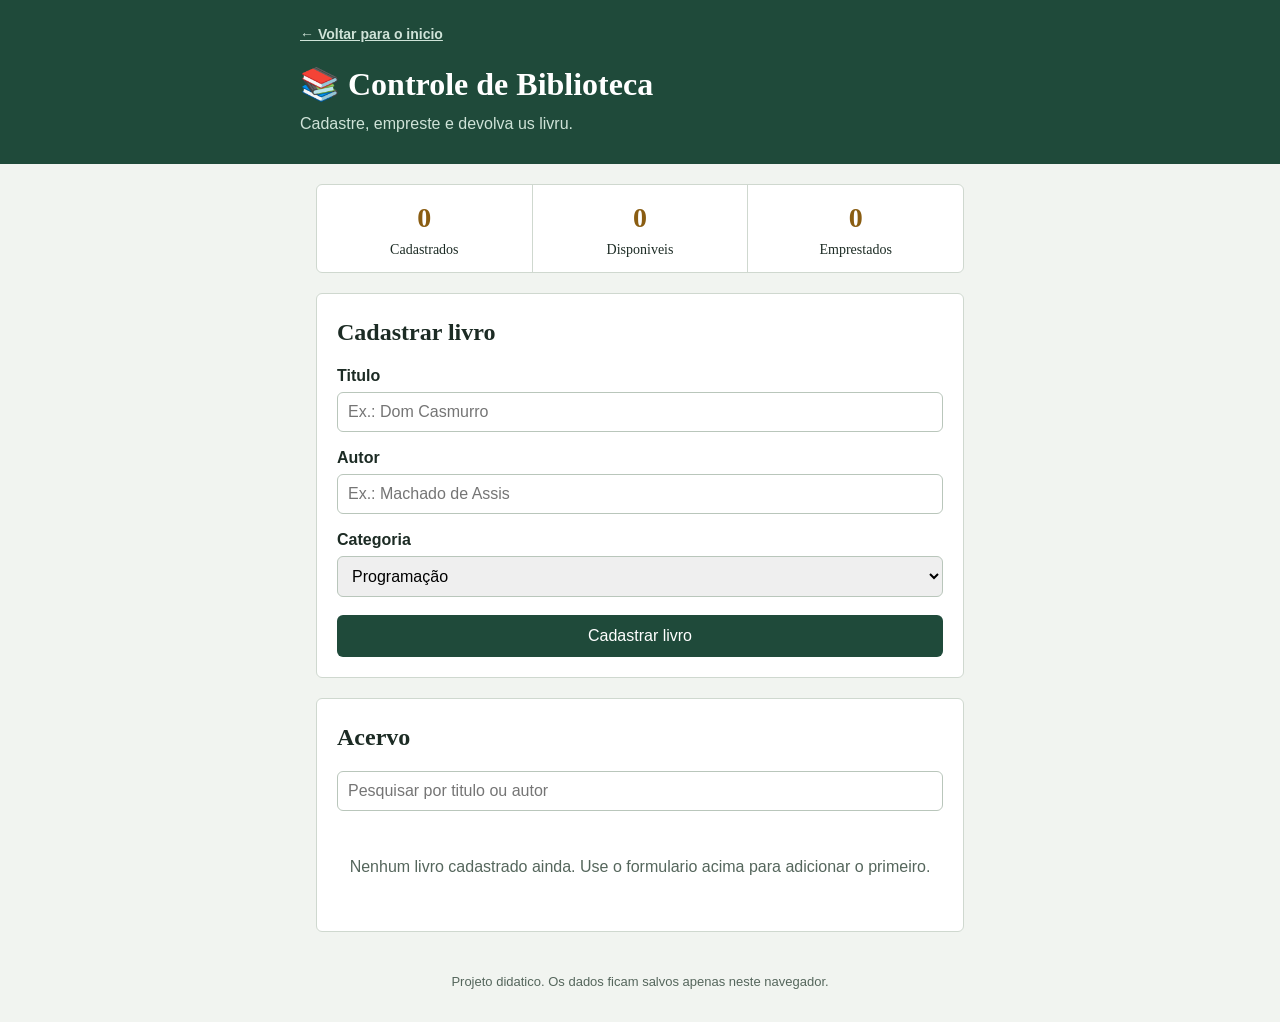
<file: bilioteca.html>
<!DOCTYPE html>
<html lang="pt-BR">
    <head>
        <meta charset="UTF-8">
        <meta name="viewport" content="width=device-width, initial-scale=1">
        <meta name="description" content="Controle de Biblioteca: cadastre, empreste e devolva livros.">
        <title>Controle de Biblioteca</title>
        <link rel="stylesheet" href="biblioteca.css">
        <script src="biblioteca.js" defer></script>
</head>
<body>

  <header>
    <div class="coluna">
        <strong><a class="voltar" href="index.html">← Voltar para o inicio</a></strong>
        <h1>📚 Controle de Biblioteca</h1>
      <p>Cadastre, empreste e devolva us livru.</p>
    </div>
  </header>

  <main class="coluna">
    <div id="aviso" class="aviso" role="status" hidden></div>

    <div class="contadores" style="font-family: cursive;">
      <div><strong id="total">0</strong>Cadastrados</div>
      <div><strong id="disponiveis">0</strong>Disponiveis</div>
      <div><strong id="emprestados">0</strong>Emprestados</div>
    </div>

    <section class="caixa">
      <h2>Cadastrar livro</h2>
      <form id="form-livro">
        <label for="titulo">Titulo</label>
        <input id="titulo" type="text" maxlength="100" placeholder="Ex.: Dom Casmurro" required>

        <label for="autor">Autor</label>
        <input id="autor" type="text" maxlength="80" placeholder="Ex.: Machado de Assis" required>

        <label for="categoria">Categoria</label>
        <select id="categoria">
          <option>Programação</option>
          <option>Redes</option>
          <option>Design</option>
          <option>Literatura</option>
          <option>Outros</option>
        </select>

        <button type="submit" class="botao" id="cadastrar">Cadastrar livro</button>
      </form>
    </section>

    <section class="caixa">
      <h2>Acervo</h2>
      <input id="busca" type="search" placeholder="Pesquisar por titulo ou autor">
      <div id="lista-livros"></div>
    </section>
  </main>

  <footer>Projeto didatico. Os dados ficam salvos apenas neste navegador.</footer>

</body>
</html>
</file>
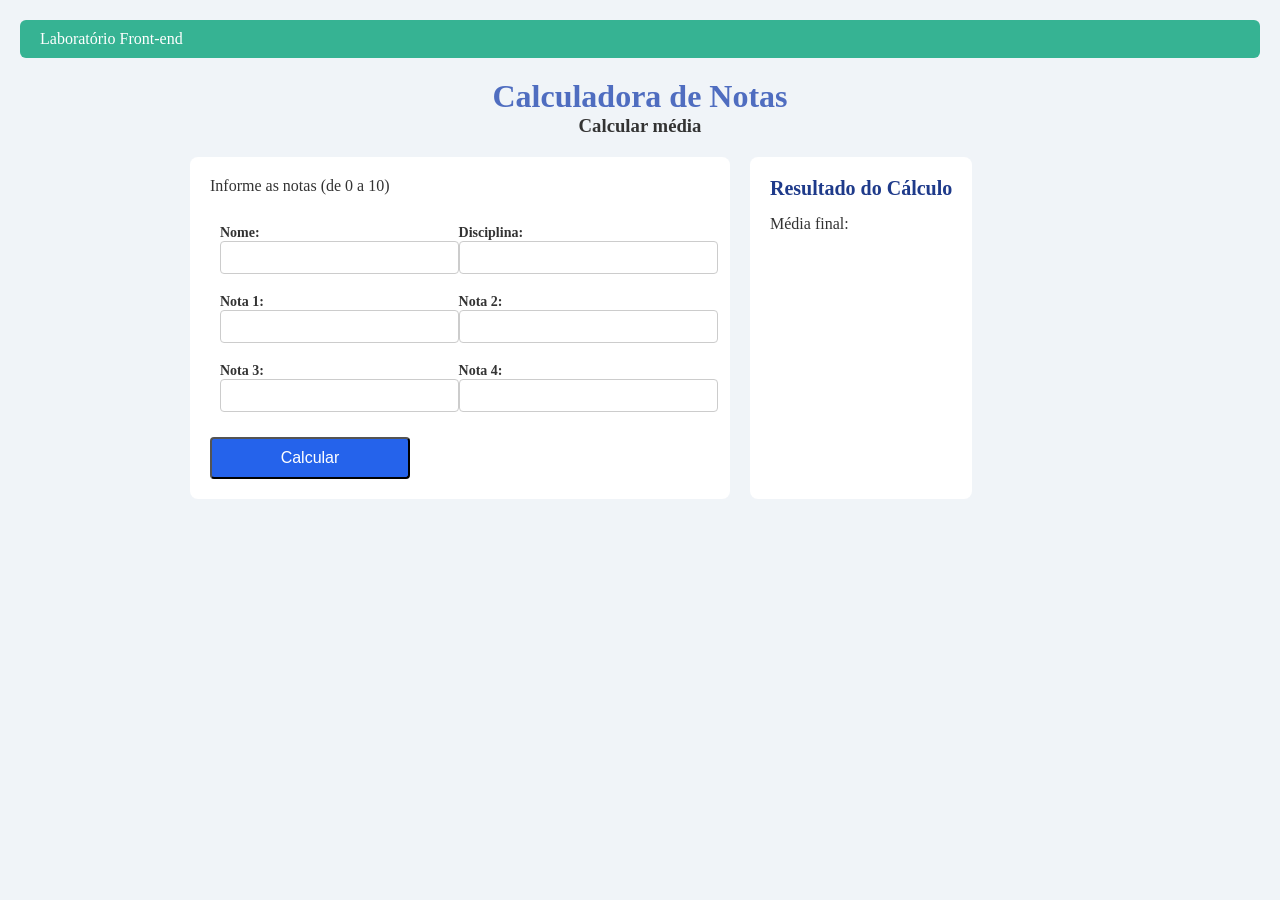
<file: calculo.html>
<!DOCTYPE html>
<html lang="pt-BR">

<head>
    <meta charset="UTF-8">
    <meta name="viewport" content="width=device-width, initial-scale=1.0">
    <title>Calculadora de Notas</title>
    <script src="calculo.js" defer></script>
    <link rel="stylesheet" href="   calculo.css">
</head>

<body>
    <header>
        <p>Laboratório Front-end</p>
    </header>

    <div class="banner">
        <h1>Calculadora de Notas</h1>
        <h3>Calcular média</h3>
    </div>

    <div class="calculo">
        <div class="notas">
            <p>Informe as notas (de 0 a 10)</p>
            <br>
            <table>
                <tr>
                    <th>
                        <label for="nome">Nome:</label>
                        <input type="text" id="nome" >
                    </th>
                    <th>
                        <label for="disciplina">Disciplina:</label>
                        <input type="text" id="disciplina" >
                    </th>
                </tr>
                <tr>
                    <th>
                        <label for="nota1">Nota 1:</label>
                        <input type="number" id="nota1">
                    </th>
                    <th>
                        <label for="nota2">Nota 2:</label>
                        <input type="number" id="nota2">
                    </th>
                </tr>
                <tr>
                    <th>
                        <label for="nota3">Nota 3:</label>
                        <input type="number" id="nota3">
                    </th>
                    <th>
                        <label for="nota4">Nota 4:</label>
                        <input type="number" id="nota4">
                    </th>
                </tr>
            </table>

            <button onclick="calcular()">Calcular</button>
        </div>

        <div class="resultado">
            <h1>Resultado do Cálculo</h1>
            <p id="nomeD"></p>
            <p id="disciplinaD"></p>
            <p id="notas"></p>
            <p>Média final:</p>
            <p id="media"></p>
        </div>
    </div>
</body>

</html>
</file>
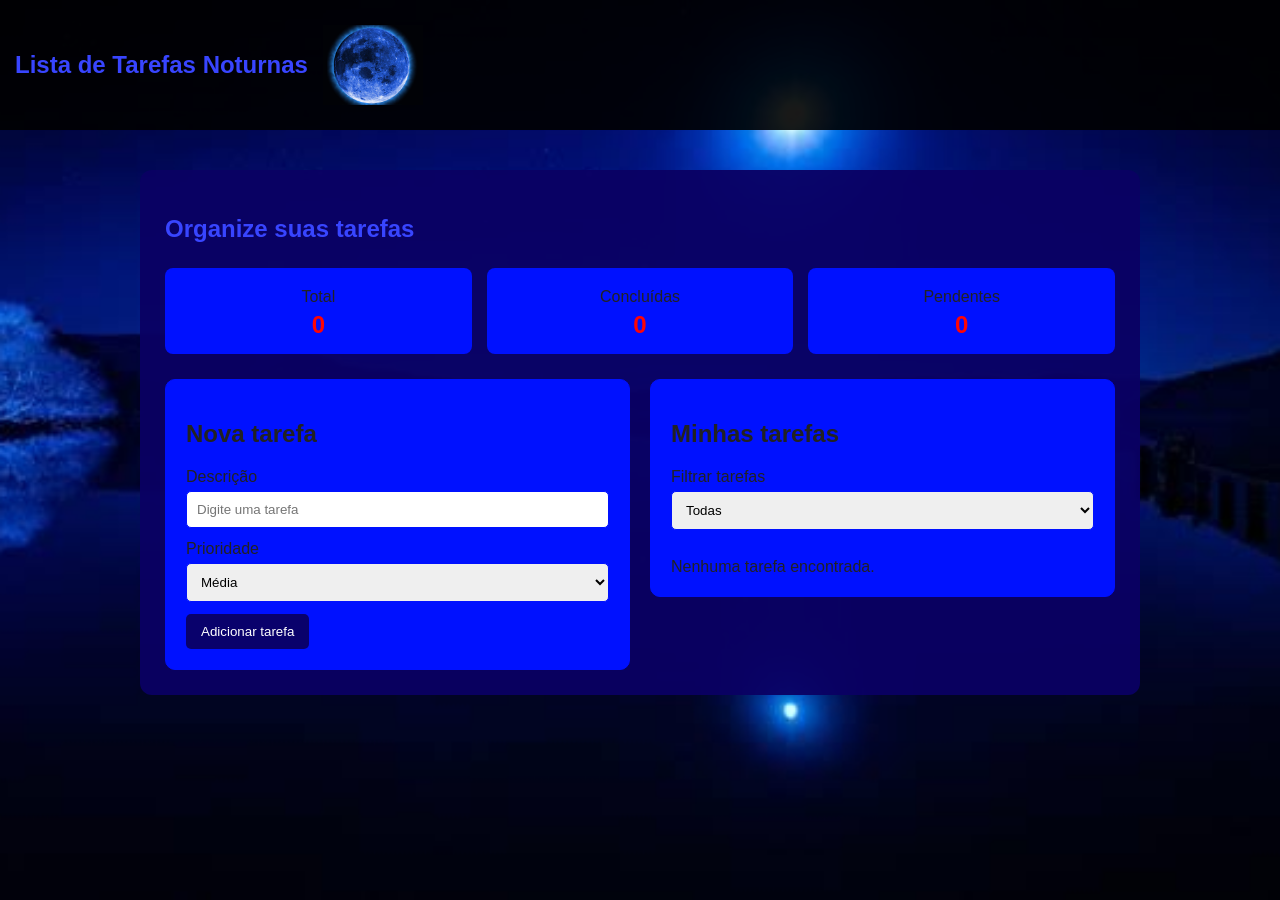
<file: html/lista.html>
<!DOCTYPE html>
<html lang="pt-br">
<head>
    <meta charset="UTF-8">
    <meta name="viewport" content="width=device-width, initial-scale=1">
    <title>Valdenilson meu patrão</title>
    <link rel="stylesheet" href="../css/lista.css">
</head>
<body>

    <header>
        <h2>Lista de Tarefas Noturnas</h2>
    <img src="../img/lua-azul.jpg" alt="Logo" class="logo">
    </header>

    <main>
        <section class="resumo">
            <h1>Organize suas tarefas</h1>
        </section>

        <section class="numeros">
            <div>
                <p>Total</p>
                <strong id="t-total">0</strong>
            </div>

            <div>
                <p>Concluídas</p>
                <strong id="t-feitas">0</strong>
            </div>

            <div>
                <p>Pendentes</p>
                <strong id="t-pendentes">0</strong>
            </div>
        </section>

        <section class="conteudo">
            <div class="caixa">
                <h2>Nova tarefa</h2>

                <form id="form-tarefa">
                    <label for="tarefa">Descrição</label>
                    <input type="text" id="tarefa" placeholder="Digite uma tarefa" maxlength="120" required>

                    <label for="prioridade">Prioridade</label>
                    <select id="prioridade">
                        <option value="Baixa">Baixa</option>
                        <option value="Média" selected>Média</option>
                        <option value="Alta">Alta</option>
                    </select>

                    <button type="submit">Adicionar tarefa</button>
                </form>
            </div>

            <div class="caixa">
                <h2>Minhas tarefas</h2>

                <label for="filtro">Filtrar tarefas</label>
                <select id="filtro">
                    <option value="Todas">Todas</option>
                    <option value="Pendentes">Pendentes</option>
                    <option value="Concluídas">Concluídas</option>
                </select>

                <p id="aviso"></p>

                <div id="lista"></div>
            </div>
        </section>
    </main>

<script src="../js/lista.js"></script>
</body>
</html>
</file>
<file: biblioteca.css>
* {
    box-sizing: border-box;
}

body {
    margin: 0;
    background: #f1f4f0;
    color: #1c2b24;
    font-family: Arial, Helvetica, sans-serif;
    line-height: 1.5;
}

h1,
h2,
h3 {
    font-family: Georgia, "Times New Roman", serif;
}

.coluna {
    max-width: 680px;
    margin: 0 auto;
}

header {
    background: #1f4a3a;
    color: white;
    padding: 22px 16px 28px;
}

header h1 {
    margin: 14px 0 4px;
    font-size: 32px;
}

header p {
    margin: 0;
    color: #cfe3d8;
}

.voltar {
    color: #cfe3d8;
    font-size: 14px;
    transform: translateY(-3px);
    transition: 0.7s;
}

.voltar:hover {
    transform: translateY(-3px);
    transition: 0.7s;
    font-size: medium;
}

main {
    padding: 20px 16px;
}

.aviso {
    padding: 12px 14px;
    margin-bottom: 16px;
    border-radius: 6px;
}

.aviso.ok {
    background: #dcebdd;
    color: #1f5a2f;
}

.aviso.erro {
    background: #f7dddd;
    color: #8f2424;
}

.contadores {
    display: flex;
    margin-bottom: 20px;
    background: white;
    border: 1px solid #cfd8cf;
    border-radius: 6px;
}

.contadores div {
    flex: 1;
    padding: 12px 6px;
    text-align: center;
    font-size: 14px;
    border-right: 1px solid #cfd8cf;
}

.contadores div:last-child {
    border-right: none;
}

.contadores strong {
    display: block;
    font-family: Georgia, serif;
    font-size: 28px;
    color: #8a5d12;
}

.caixa {
    background: white;
    border: 1px solid #cfd8cf;
    border-radius: 6px;
    padding: 20px;
    margin-bottom: 20px;
}

.caixa h2 {
    margin: 0 0 8px;
}

label {
    display: block;
    margin: 14px 0 4px;
    font-weight: bold;
}

input,
select {
    width: 100%;
    padding: 10px;
    border: 1px solid #b9c6bb;
    border-radius: 6px;
    font-size: 16px;
}

#busca {
    margin: 8px 0 12px;
}

.botao {
    padding: 8px 14px;
    border: none;
    border-radius: 6px;
    background: #1f4a3a;
    color: white;
    cursor: pointer;

}

.botao:hover {
    background: #173a2d;
    transform: translateY(-3px);
    transition: 0.7s;
    font-size: medium;
}

.botao.vermelho {
    background: #a63232;
}

.botao.vermelho:hover {
    background: #862626;
}

#form-livro .botao {
    width: 100%;
    margin-top: 18px;
    padding: 12px;
    font-size: 16px;
}

.livro {
    padding: 14px 0;
    border-bottom: 1px solid #dde4dd;
}

.livro:last-child {
    border-bottom: none;
}

.livro h3 {
    margin: 0;
    font-size: 18px;
}

.info {
    margin: 4px 0;
    font-size: 14px;
    color: #55665c;
}

.etiqueta {
    display: inline-block;
    padding: 2px 10px;
    border-radius: 20px;
    font-size: 13px;
    font-weight: bold;
}

.disponivel {
    background: #dcebdd;
    color: #1f5a2f;
}

.emprestado {
    background: #f6e6bf;
    color: #7a5200;
}

.botoes {
    display: flex;
    gap: 8px;
    margin-top: 10px;
}

.vazio {
    padding: 16px 0;
    text-align: center;
    color: #55665c;
}

footer {
    padding: 0 16px 30px;
    text-align: center;
    font-size: 13px;
    color: #55665c;
}

#cadastrar {
    
}
</file>
<file: calculo.css>
* {
    margin: 0;
    padding: 0;
}

body {
    background-color: rgb(240, 244, 248);
    color: rgb(51, 51, 51);
    padding: 20px;
}

header {
    background-color: rgb(54, 179, 147);
    color: rgb(255, 255, 255);
    padding: 10px 20px;
    border-radius: 6px;
    margin-bottom: 20px;
}

.banner {
    text-align: center;
    margin-bottom: 20px;
}

.banner h1 {
    color: rgb(79, 109, 192);
}

.calculo {
    display: flex;
    gap: 20px;
    max-width: 900px;
    margin: 0 auto;

}

.notas, .resultado {
    background: rgb(255, 255, 255);
    padding: 20px;
    border-radius: 8px;
}

table {
    width: 500px;
    margin-bottom: 15px;

}

th {
    padding: 8px;
    text-align: left;
}

label {

    margin-bottom: 5px;
    font-size: 14px;
}

input {
    width: 100%;
    padding: 8px;
    border: 1px solid rgb(204, 204, 204);
    border-radius: 4px;
}

button {
    width: 200px;
    background-color: rgb(37, 99, 235);
    color: rgb(255, 255, 255);
    padding: 10px;
    border-radius: 4px;
    font-size: 16px;

}


.resultado h1 {
    font-size: 20px;
    margin-bottom: 15px;
    color: rgb(30, 58, 138);
}

.resultado p {
    margin-bottom: 10px;
}
</file>
<file: css/lista.css>
body {
    margin: 0;
    font-family: Arial, sans-serif;
    background-image: url("../img/noite.jpg");
    background-size: cover;
    background-position: center;
    background-attachment: fixed;
    color: #222;
}

header h2 {
    margin: 0;
    text-align: center;
    color: #3845ff;
}

main {
    width: 90%;
    max-width: 950px;
    margin: 40px auto;
    background: rgba(10, 0, 99, 0.94);
    padding: 25px;
    border-radius: 12px;
}

.resumo {
    margin-bottom: 25px;
}

.resumo h1 {
    color: #3845ff;
}

.numeros {
    display: flex;
    gap: 15px;
    margin-bottom: 25px;
}

.numeros div {
    background: #0011ff;
    padding: 15px;
    flex: 1;
    text-align: center;
    border-radius: 8px;
}

.numeros p {
    margin: 5px;
}

.numeros strong {
    font-size: 24px;
    color: #ff0404;
}

.conteudo {
    display: flex;
    gap: 20px;
    align-items: flex-start;
}

.caixa {
    background: #0011ff;
    padding: 20px;
    flex: 1;
    min-width: 0;
    border: 1px solid #0011ff;
    border-radius: 10px;
}

input, select {
    width: 100%;
    padding: 10px;
    margin-top: 5px;
    margin-bottom: 12px;
    box-sizing: border-box;
    border: 1px solid #0011ff;
    border-radius: 5px;
}

label {
    display: block;
}

button {
    background: rgba(10, 0, 99, 0.94);
    color: white;
    border: none;
    padding: 10px 15px;
    border-radius: 5px;
    cursor: pointer;
}

#lista {
    margin-top: 15px;
}

#lista .item {
    background: #0011ff;
    padding: 12px;
    margin-top: 10px;
    border-bottom: 1px solid #0011ff;
    overflow-wrap: anywhere;
}

.item input {
    width: auto;
}

.item button {
    background: #ff0000;
    margin-top: 8px;
}

.feita {
    text-decoration: line-through;
    color: rgb(238, 7, 7);
}

#aviso {
    color: #ff0000;
}

@media (max-width: 650px) {
    main {
        width: auto;
        margin: 15px;
        padding: 15px;
    }

    .conteudo {
        display: block;
    }

    .caixa {
        box-sizing: border-box;
        margin-bottom: 15px;
    }

    .numeros {
        gap: 5px;
    }

    .numeros div {
        padding: 8px 3px;
    }
}

header {
    background: rgba(0, 0, 0, 0.9);
    padding: 15px;
    display: flex;
    align-items: center;
    gap: 15px;
}

.logo {
    width: 100px;
    height: 100px;
    object-fit: contain;
}
</file>
